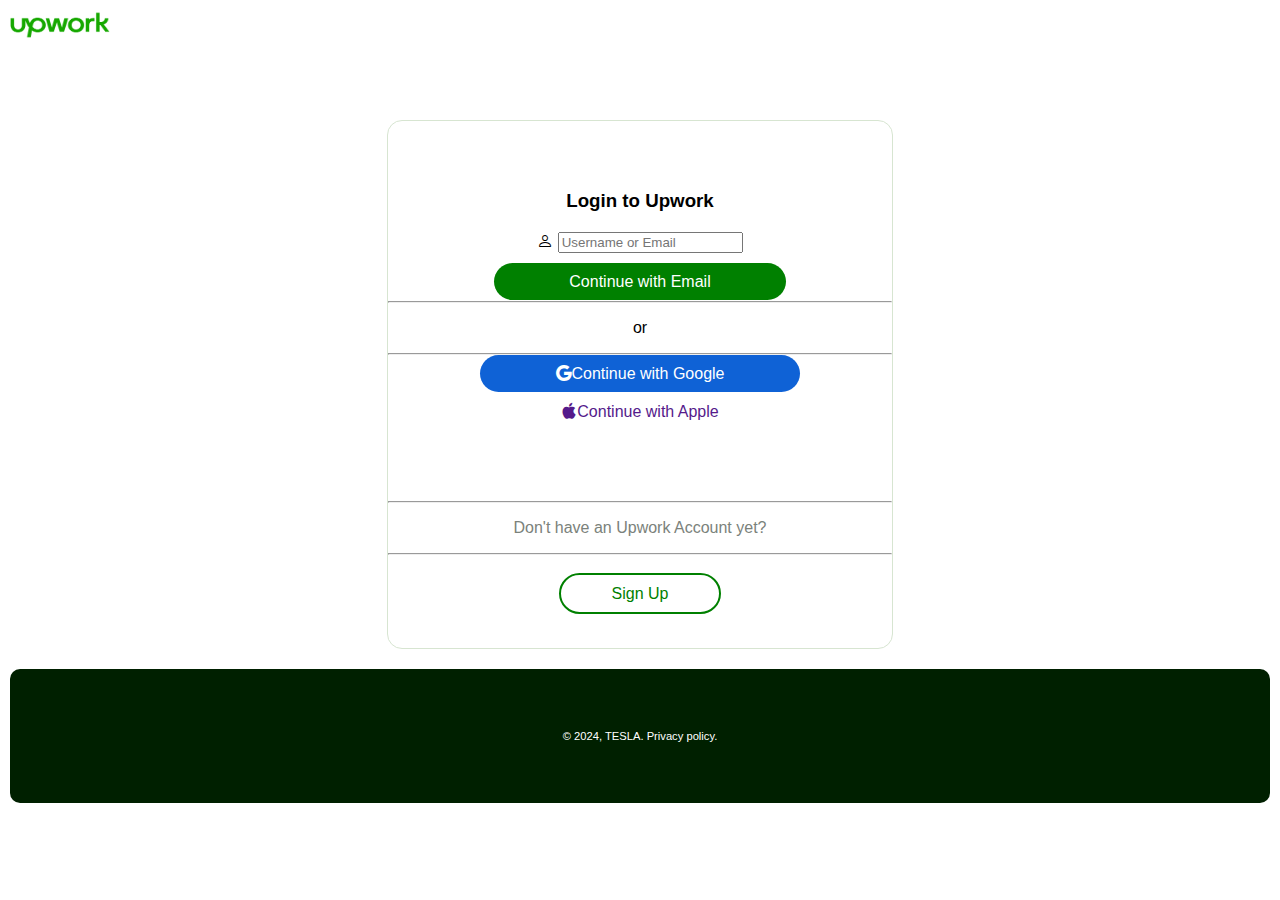
<file: login.html>
<!DOCTYPE html>
<html lang="en">
<head>
    <meta charset="UTF-8">
    <meta name="viewport" content="width=device-width, initial-scale=1.0">
    <title>Login</title>
    <link href="https://cdn.jsdelivr.net/npm/bootstrap@5.3.2/dist/css/bootstrap.min.css" rel="stylesheet" integrity="sha384-T3c6CoIi6uLrA9TneNEoa7RxnatzjcDSCmG1MXxSR1GAsXEV/Dwwykc2MPK8M2HN" crossorigin="anonymous">
    <link rel="stylesheet" href="https://cdn.jsdelivr.net/npm/bootstrap-icons@1.11.2/font/bootstrap-icons.min.css">
    <link rel="stylesheet" href="login-styles.css">
</head>
<body>
    <nav>
        <a class="navbar-brand" href="#"><img src="Upwork-Logo-1.png" alt="" class="img-fluid" style="width: 100px; height: 50px;"></a>
    </nav>
    <section class="content">
        <div class="content-container">
            <h3>Login to Upwork</h3>
            <form action="">
                <div class="row justify-content-center">
                    <div class="col-9">
                        <div class="input-group input-text">
                            <span class="input-group-text"><i class="bi bi-person"></i></span>
                            <input type="text" class="form-control" id="name" placeholder="Username or Email">
                        </div>                    
                    </div>
                </div>
            </form>
            <div class="row justify-content-center">
                <div class="col-9 continue">
                    <a href="" class="email text-center form-control greenBG">Continue with Email</a>
                </div>
            </div>
            <div class="continue">
                <div class="row justify-content-center g-0">
                    <div class="col-4">
                        <hr>
                    </div>
                    <div class="col-1">
                        <p>or</p>
                    </div>
                    <div class="col-4">
                        <hr>
                    </div>
                </div>
            </div>
            <div class="row justify-content-center">
                <div class="col-9 continue">
                    <a href="" class="email text-center form-control blueBG"><i class="bi bi-google px-2 text-start"></i>Continue with Google</a>
                </div>
            </div>
            <div class="row justify-content-center">
                <div class="col-9 continue1">
                    <a href="" class="email text-center form-control"><i class="bi bi-apple px-2"></i>Continue with Apple</a>
                </div>
            </div>
            <div class="continue2">
                <div class="row justify-content-center g-0">
                    <div class="col-1">
                        <hr>
                    </div>
                    <div class="col-7">
                        <p class="noAccount">Don't have an Upwork Account yet?</p>
                    </div>
                    <div class="col-1">
                        <hr>
                    </div>
                </div>
            </div>
            <div class="signup">
                <a href="" class="link">Sign Up</a>
            </div>
        </div>
        
        
    </section>

    <footer>
        <p>&copy 2024, TESLA. <a href="">Privacy policy.</a></p>
    </footer>

    <script src="https://cdn.jsdelivr.net/npm/bootstrap@5.3.2/dist/js/bootstrap.bundle.min.js" integrity="sha384-C6RzsynM9kWDrMNeT87bh95OGNyZPhcTNXj1NW7RuBCsyN/o0jlpcV8Qyq46cDfL" crossorigin="anonymous"></script>

    <script>
        
        const tooltips = document.querySelectorAll('.tt')
        tooltips.forEach(t => {
        new bootstrap.Tooltip(t)
        })

    </script>

</body>
</html>
</file>
<file: login-styles.css>
body {
    margin: 10px;
    font-family: Arial, Helvetica, sans-serif;
}

nav {
    position: fixed;
    top: 0;
    background-color: #fff;
    width: 100%;
    z-index: 1;
}

.content-container  {
    text-align: center;
}


h3 {
    padding-top: 50px;
}

.input-text {
    margin: 20px 0;
}

.continue, .continue2 {
    margin-top: 10px;
}

.continue1 {
    margin-top: 20px;
    margin-bottom: 80px;
    border: #000 thin 1px;
}

.continue2 {
    margin-bottom: 30px;
}

a.email {
    text-decoration: none;
    padding: 2% 15%;
    border-radius: 30px;
}

.greenBG {
    background-color: green;
    color: #fff;
}

.blueBG {
    background-color: rgb(15, 98, 214);
    color: #fff;
}

.noAccount {
    font-size: 1rem;
    color: #7b827b;
}

.signup {
    margin-bottom: 45px;
}

a.link {
    color: green;
    padding: 2% 10%;
    text-decoration: none;
    border: green 2px solid;
    border-radius: 30px;
}

a.link:hover {
    background-color: #fafffa;
}

footer {
    border-radius: 10px;
    background-color: rgb(0, 32, 0);
    padding: 50px;
}

footer p, footer a {
    font-size: 0.7rem;
    color: #fff;
    text-align: center;
    text-decoration: none;
}

footer a:hover {
    text-decoration: underline;
}

@media screen and (min-width: 1100px)  {
    
    .content-container {
        width: 40%;
        margin: 120px auto 20px auto;
        border-radius: 15px;
        border: rgb(215, 229, 209) 1px solid;
    }
}

@media screen and (min-width: 1000px) and (max-width: 1099px) {
    .content-container {
        width: 50%;
        margin: 120px auto 20px auto;
        border-radius: 15px;
        border: rgb(215, 229, 209) 1px solid;
        text-align: center;
    }
}

@media screen and (min-width: 651px) and (max-width: 999px) {
    .content-container {
        width: 60%;
        margin: 120px auto 20px auto;
        border-radius: 15px;
        border: rgb(215, 229, 209) 1px solid;
    }

}
@media screen and (min-width: 590px) and (max-width: 650px) {
    .content-container {
        width: 70%;
        margin: 120px auto 20px auto;
        border-radius: 15px;
        border: rgb(215, 229, 209) 1px solid;
    }

}

@media screen and (max-width: 590px) {
    nav {
        position: fixed;
        top: 0;
        background-color: #fff;
        width: 100%;
        text-align: center;
        z-index: 1;
    }
}
</file>
